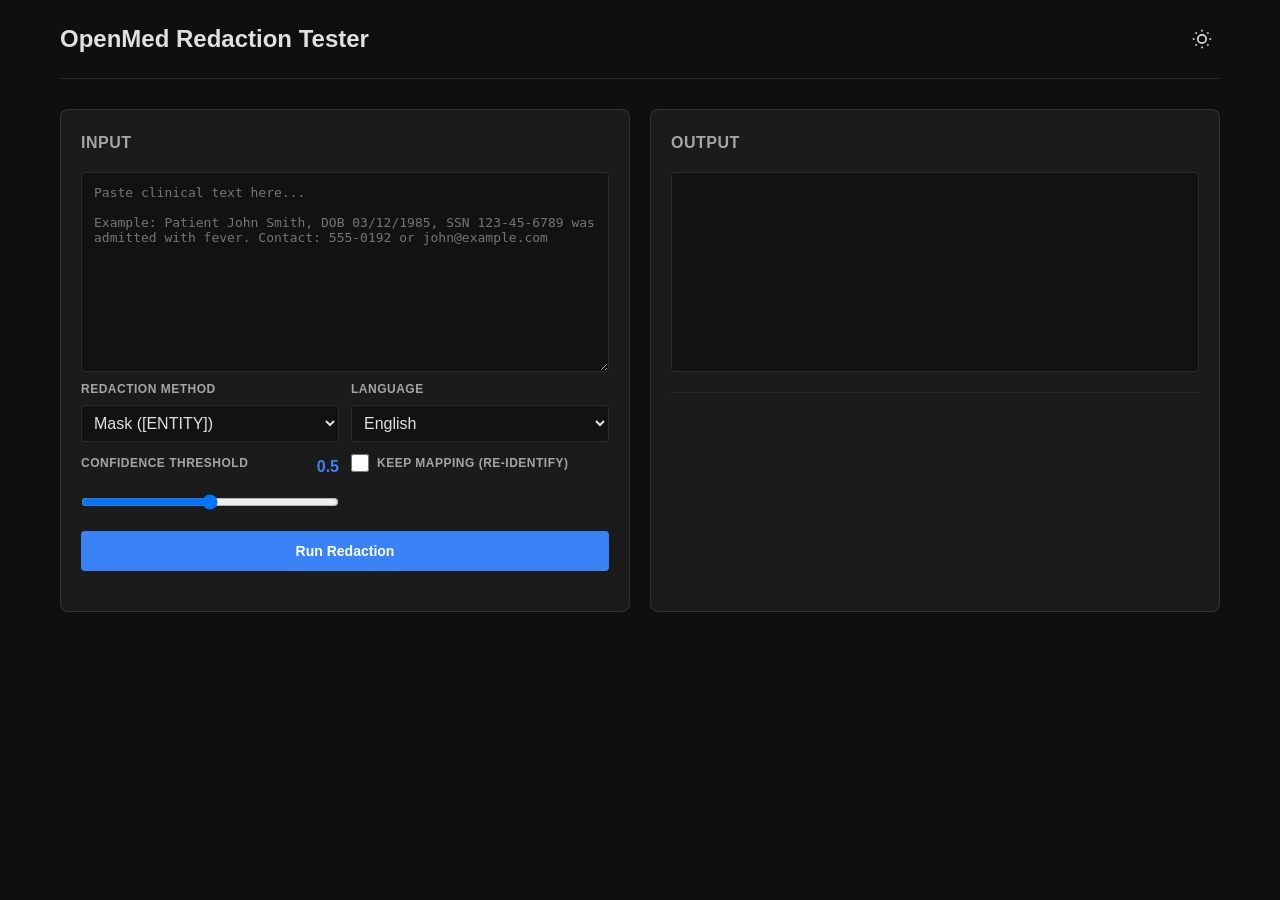
<file: examples/redaction_tester/index.html>
<!doctype html>
<html lang="en">
  <head>
    <meta charset="utf-8" />
    <meta name="viewport" content="width=device-width, initial-scale=1" />
    <title>OpenMed Redaction Tester</title>
    <style>
      * {
        margin: 0;
        padding: 0;
        box-sizing: border-box;
      }

      body {
        font-family: -apple-system, BlinkMacSystemFont, "Segoe UI", Roboto, sans-serif;
        background: #0f0f0f;
        color: #e0e0e0;
        line-height: 1.6;
      }

      body[data-theme="light"] {
        background: #fafafa;
        color: #333;
      }

      .container {
        max-width: 1200px;
        margin: 0 auto;
        padding: 20px;
      }

      header {
        display: flex;
        justify-content: space-between;
        align-items: center;
        margin-bottom: 30px;
        padding-bottom: 20px;
        border-bottom: 1px solid rgba(255, 255, 255, 0.1);
      }

      body[data-theme="light"] header {
        border-bottom-color: rgba(0, 0, 0, 0.1);
      }

      h1 {
        font-size: 24px;
        font-weight: 600;
      }

      .theme-toggle {
        background: none;
        border: none;
        color: inherit;
        cursor: pointer;
        padding: 8px;
        display: flex;
        align-items: center;
        justify-content: center;
        border-radius: 4px;
        transition: background 0.2s;
      }

      .theme-toggle:hover {
        background: rgba(255, 255, 255, 0.1);
      }

      body[data-theme="light"] .theme-toggle:hover {
        background: rgba(0, 0, 0, 0.1);
      }

      .error-banner {
        display: none;
        background: #dc2626;
        color: white;
        padding: 12px 16px;
        border-radius: 4px;
        margin-bottom: 20px;
        font-size: 14px;
      }

      .error-banner.show {
        display: block;
      }

      .layout {
        display: grid;
        grid-template-columns: 1fr 1fr;
        gap: 20px;
        margin-bottom: 30px;
      }

      @media (max-width: 768px) {
        .layout {
          grid-template-columns: 1fr;
        }
      }

      .panel {
        background: rgba(255, 255, 255, 0.05);
        border: 1px solid rgba(255, 255, 255, 0.1);
        border-radius: 8px;
        padding: 20px;
      }

      body[data-theme="light"] .panel {
        background: rgba(0, 0, 0, 0.02);
        border-color: rgba(0, 0, 0, 0.1);
      }

      .panel h2 {
        font-size: 16px;
        font-weight: 600;
        margin-bottom: 16px;
        text-transform: uppercase;
        letter-spacing: 0.5px;
        opacity: 0.7;
      }

      textarea {
        width: 100%;
        min-height: 200px;
        background: rgba(0, 0, 0, 0.3);
        border: 1px solid rgba(255, 255, 255, 0.1);
        border-radius: 4px;
        padding: 12px;
        color: inherit;
        font-family: monospace;
        font-size: 13px;
        resize: vertical;
      }

      body[data-theme="light"] textarea {
        background: rgba(0, 0, 0, 0.02);
        border-color: rgba(0, 0, 0, 0.1);
      }

      textarea:focus {
        outline: none;
        border-color: #3b82f6;
      }

      .output-box {
        min-height: 200px;
        background: rgba(0, 0, 0, 0.3);
        border: 1px solid rgba(255, 255, 255, 0.1);
        border-radius: 4px;
        padding: 12px;
        font-family: monospace;
        font-size: 13px;
        line-height: 1.6;
        word-break: break-word;
      }

      body[data-theme="light"] .output-box {
        background: rgba(0, 0, 0, 0.02);
        border-color: rgba(0, 0, 0, 0.1);
      }

      .redaction {
        background: rgba(239, 68, 68, 0.3);
        padding: 2px 4px;
        border-radius: 2px;
        cursor: help;
        border-bottom: 2px solid #ef4444;
      }

      .redaction:hover {
        background: rgba(239, 68, 68, 0.5);
      }

      .controls {
        display: grid;
        grid-template-columns: 1fr 1fr;
        gap: 12px;
        margin-bottom: 20px;
      }

      .control-group {
        display: flex;
        flex-direction: column;
      }

      label {
        font-size: 12px;
        font-weight: 600;
        text-transform: uppercase;
        letter-spacing: 0.5px;
        margin-bottom: 6px;
        opacity: 0.7;
      }

      select,
      input[type="range"],
      input[type="checkbox"] {
        padding: 8px;
        background: rgba(0, 0, 0, 0.3);
        border: 1px solid rgba(255, 255, 255, 0.1);
        border-radius: 4px;
        color: inherit;
        font: inherit;
      }

      body[data-theme="light"] select,
      body[data-theme="light"] input[type="range"],
      body[data-theme="light"] input[type="checkbox"] {
        background: rgba(0, 0, 0, 0.02);
        border-color: rgba(0, 0, 0, 0.1);
      }

      select:focus,
      input[type="range"]:focus {
        outline: none;
        border-color: #3b82f6;
      }

      .checkbox-group {
        display: flex;
        align-items: center;
        gap: 8px;
      }

      .checkbox-group input[type="checkbox"] {
        width: 18px;
        height: 18px;
        cursor: pointer;
      }

      .range-label {
        display: flex;
        justify-content: space-between;
        align-items: center;
        margin-bottom: 6px;
      }

      .range-value {
        font-weight: 600;
        color: #3b82f6;
      }

      .run-button {
        grid-column: 1 / -1;
        padding: 12px 20px;
        background: #3b82f6;
        color: white;
        border: none;
        border-radius: 4px;
        font-size: 14px;
        font-weight: 600;
        cursor: pointer;
        transition: background 0.2s, opacity 0.2s;
      }

      .run-button:hover:not(:disabled) {
        background: #2563eb;
      }

      .run-button:disabled {
        opacity: 0.5;
        cursor: not-allowed;
      }

      .entity-table {
        width: 100%;
        border-collapse: collapse;
        font-size: 12px;
        margin-top: 12px;
      }

      .entity-table th {
        text-align: left;
        padding: 8px;
        background: rgba(255, 255, 255, 0.05);
        border-bottom: 1px solid rgba(255, 255, 255, 0.1);
        font-weight: 600;
        text-transform: uppercase;
        letter-spacing: 0.5px;
        font-size: 10px;
      }

      body[data-theme="light"] .entity-table th {
        background: rgba(0, 0, 0, 0.05);
        border-bottom-color: rgba(0, 0, 0, 0.1);
      }

      .entity-table td {
        padding: 8px;
        border-bottom: 1px solid rgba(255, 255, 255, 0.05);
      }

      body[data-theme="light"] .entity-table td {
        border-bottom-color: rgba(0, 0, 0, 0.05);
      }

      .entity-label {
        background: rgba(59, 130, 246, 0.2);
        padding: 2px 6px;
        border-radius: 2px;
        font-weight: 600;
      }

      .stats {
        margin-top: 20px;
        padding-top: 20px;
        border-top: 1px solid rgba(255, 255, 255, 0.1);
        font-size: 12px;
        opacity: 0.7;
      }

      body[data-theme="light"] .stats {
        border-top-color: rgba(0, 0, 0, 0.1);
      }

      .stat-row {
        display: flex;
        justify-content: space-between;
        margin-bottom: 4px;
      }

      .stat-label {
        opacity: 0.7;
      }

      .stat-value {
        font-weight: 600;
        font-family: monospace;
      }
    </style>
  </head>
  <body data-theme="dark">
    <div class="container">
      <header>
        <h1>OpenMed Redaction Tester</h1>
        <button class="theme-toggle" id="themeToggle" aria-label="Toggle theme" title="Toggle theme">
          <svg width="20" height="20" viewBox="0 0 24 24" fill="none" stroke="currentColor" stroke-width="2">
            <circle cx="12" cy="12" r="5"></circle>
            <line x1="12" y1="1" x2="12" y2="3"></line>
            <line x1="12" y1="21" x2="12" y2="23"></line>
            <line x1="4.22" y1="4.22" x2="5.64" y2="5.64"></line>
            <line x1="18.36" y1="18.36" x2="19.78" y2="19.78"></line>
            <line x1="1" y1="12" x2="3" y2="12"></line>
            <line x1="21" y1="12" x2="23" y2="12"></line>
            <line x1="4.22" y1="19.78" x2="5.64" y2="18.36"></line>
            <line x1="18.36" y1="5.64" x2="19.78" y2="4.22"></line>
          </svg>
        </button>
      </header>

      <div id="errorBanner" class="error-banner"></div>

      <div class="layout">
        <div class="panel">
          <h2>Input</h2>
          <textarea id="inputText" placeholder="Paste clinical text here...&#10;&#10;Example: Patient John Smith, DOB 03/12/1985, SSN 123-45-6789 called from 555-0192..."></textarea>

          <div class="controls">
            <div class="control-group">
              <label for="method">Redaction Method</label>
              <select id="method">
                <option value="mask">Mask ([ENTITY])</option>
                <option value="remove">Remove</option>
                <option value="replace">Replace (synthetic)</option>
                <option value="hash">Hash</option>
                <option value="shift_dates">Shift Dates</option>
              </select>
            </div>

            <div class="control-group">
              <label for="language">Language</label>
              <select id="language">
                <option value="en">English</option>
                <option value="fr">Français</option>
                <option value="de">Deutsch</option>
                <option value="it">Italiano</option>
                <option value="es">Español</option>
                <option value="nl">Nederlands</option>
                <option value="hi">हिन्दी</option>
                <option value="te">తెలుగు</option>
              </select>
            </div>

            <div class="control-group">
              <div class="range-label">
                <label for="threshold">Confidence Threshold</label>
                <span class="range-value" id="thresholdValue">0.5</span>
              </div>
              <input type="range" id="threshold" min="0" max="1" step="0.05" value="0.5" />
            </div>

            <div class="control-group">
              <div class="checkbox-group">
                <input type="checkbox" id="keepMapping" />
                <label for="keepMapping" style="margin-bottom: 0">Keep Mapping (re-identify)</label>
              </div>
            </div>

            <button class="run-button" id="runButton">Run Redaction</button>
          </div>
        </div>

        <div class="panel">
          <h2>Output</h2>
          <div class="output-box" id="outputText"></div>
          <table class="entity-table" id="entityTable" style="display: none">
            <thead>
              <tr>
                <th>Entity Type</th>
                <th>Text</th>
                <th>Confidence</th>
              </tr>
            </thead>
            <tbody id="entityTableBody"></tbody>
          </table>
          <div class="stats" id="stats"></div>
        </div>
      </div>
    </div>

    <script>
      const state = {
        busy: false,
        lastResult: null,
        theme: getSavedTheme(),
      };

      const els = {
        themeToggle: document.querySelector("#themeToggle"),
        inputText: document.querySelector("#inputText"),
        outputText: document.querySelector("#outputText"),
        method: document.querySelector("#method"),
        threshold: document.querySelector("#threshold"),
        thresholdValue: document.querySelector("#thresholdValue"),
        language: document.querySelector("#language"),
        keepMapping: document.querySelector("#keepMapping"),
        runButton: document.querySelector("#runButton"),
        entityTable: document.querySelector("#entityTable"),
        entityTableBody: document.querySelector("#entityTableBody"),
        errorBanner: document.querySelector("#errorBanner"),
        stats: document.querySelector("#stats"),
      };

      // Theme management
      function getSavedTheme() {
        try {
          const saved = localStorage.getItem("openmed-tester-theme");
          return saved === "light" || saved === "dark" ? saved : "dark";
        } catch {
          return "dark";
        }
      }

      function setTheme(theme) {
        state.theme = theme;
        document.documentElement.dataset.theme = theme;
        try {
          localStorage.setItem("openmed-tester-theme", theme);
        } catch {}
      }

      function toggleTheme() {
        setTheme(state.theme === "dark" ? "light" : "dark");
      }

      // Utilities
      const escapeHtml = (str) =>
        str
          .replaceAll("&", "&amp;")
          .replaceAll("<", "&lt;")
          .replaceAll(">", "&gt;")
          .replaceAll('"', "&quot;")
          .replaceAll("'", "&#39;");

      function showError(message) {
        els.errorBanner.textContent = message;
        els.errorBanner.classList.add("show");
        setTimeout(() => els.errorBanner.classList.remove("show"), 5000);
      }

      // Entity rendering with highlights
      function renderEntitiesHighlight(text, entities = []) {
        if (!entities || entities.length === 0) {
          return escapeHtml(text);
        }

        const sorted = [...entities].sort((a, b) => a.start - b.start || b.end - a.end);
        let html = "";
        let cursor = 0;

        for (const entity of sorted) {
          if (entity.start < cursor || entity.end <= entity.start) continue;
          html += escapeHtml(text.slice(cursor, entity.start));
          const original = text.slice(entity.start, entity.end);
          const label = entity.label || "unknown";
          const confidence = entity.confidence || entity.score || 0;
          html += `<span class="redaction" title="${escapeHtml(label)} (${(confidence * 100).toFixed(0)}%)">${escapeHtml(original)}</span>`;
          cursor = entity.end;
        }

        html += escapeHtml(text.slice(cursor));
        return html;
      }

      // Run redaction
      async function runRedaction() {
        if (state.busy) return;

        const text = els.inputText.value.trim();
        if (!text) {
          showError("Please enter some text first");
          return;
        }

        state.busy = true;
        els.runButton.disabled = true;
        els.errorBanner.classList.remove("show");

        try {
          // Run both extract and deidentify in parallel
          const [extractRes, deidentifyRes] = await Promise.all([
            fetch("http://localhost:1248/pii/extract", {
              method: "POST",
              headers: { "Content-Type": "application/json" },
              body: JSON.stringify({
                text,
                confidence_threshold: parseFloat(els.threshold.value),
                lang: els.language.value,
                use_smart_merging: true,
              }),
            }),
            fetch("http://localhost:1248/pii/deidentify", {
              method: "POST",
              headers: { "Content-Type": "application/json" },
              body: JSON.stringify({
                text,
                method: els.method.value,
                confidence_threshold: parseFloat(els.threshold.value),
                lang: els.language.value,
                keep_mapping: els.keepMapping.checked,
                use_smart_merging: true,
              }),
            }),
          ]);

          if (!extractRes.ok || !deidentifyRes.ok) {
            throw new Error(`HTTP ${extractRes.status || deidentifyRes.status}`);
          }

          const extractData = await extractRes.json();
          const deidentifyData = await deidentifyRes.json();

          state.lastResult = { extractData, deidentifyData };

          // Render output
          const deidentText = deidentifyData.deidentified_text || text;
          const entities = extractData.entities || [];

          els.outputText.innerHTML = renderEntitiesHighlight(deidentText, entities);

          // Render entity table
          if (entities.length > 0) {
            els.entityTableBody.innerHTML = entities
              .map(
                (e) =>
                  `<tr>
                    <td><span class="entity-label">${escapeHtml(e.label || "unknown")}</span></td>
                    <td><code>${escapeHtml(e.text || text.slice(e.start, e.end))}</code></td>
                    <td>${((e.confidence || e.score || 0) * 100).toFixed(0)}%</td>
                  </tr>`
              )
              .join("");
            els.entityTable.style.display = "table";
          } else {
            els.entityTable.style.display = "none";
          }

          // Show stats
          els.stats.innerHTML = `
            <div class="stat-row">
              <span class="stat-label">Detected Entities:</span>
              <span class="stat-value">${entities.length}</span>
            </div>
            <div class="stat-row">
              <span class="stat-label">Input Length:</span>
              <span class="stat-value">${text.length} chars</span>
            </div>
            <div class="stat-row">
              <span class="stat-label">Output Length:</span>
              <span class="stat-value">${deidentText.length} chars</span>
            </div>
            ${
              els.keepMapping.checked && deidentifyData.mapping
                ? `<div class="stat-row">
                  <span class="stat-label">Mapping:</span>
                  <span class="stat-value">${Object.keys(deidentifyData.mapping).length} entries</span>
                </div>`
                : ""
            }
          `;

          // Show mapping if requested
          if (els.keepMapping.checked && deidentifyData.mapping) {
            const mappingHtml = `<details style="margin-top: 12px; padding-top: 12px; border-top: 1px solid rgba(255,255,255,0.1)">
              <summary style="cursor: pointer; opacity: 0.7">Show Re-identification Mapping</summary>
              <pre style="margin-top: 8px; font-size: 11px; overflow-x: auto">${escapeHtml(JSON.stringify(deidentifyData.mapping, null, 2))}</pre>
            </details>`;
            els.stats.innerHTML += mappingHtml;
          }
        } catch (error) {
          console.error(error);
          showError(`Error: ${error.message} — is the service running at http://localhost:1248?`);
        } finally {
          state.busy = false;
          els.runButton.disabled = false;
        }
      }

      // Event listeners
      els.themeToggle.addEventListener("click", toggleTheme);
      els.threshold.addEventListener("input", (e) => {
        els.thresholdValue.textContent = parseFloat(e.target.value).toFixed(2);
      });
      els.runButton.addEventListener("click", runRedaction);

      // Auto-run on text change (debounced)
      let autoRunTimeout;
      els.inputText.addEventListener("input", () => {
        clearTimeout(autoRunTimeout);
        autoRunTimeout = setTimeout(() => {
          if (els.inputText.value.length > 10 && !state.busy) {
            runRedaction();
          }
        }, 1000);
      });

      // Keyboard shortcut
      document.addEventListener("keydown", (e) => {
        if ((e.ctrlKey || e.metaKey) && e.key === "Enter") {
          runRedaction();
        }
      });

      // Init theme
      setTheme(state.theme);

      // Populate sample text
      els.inputText.placeholder =
        "Paste clinical text here...\n\nExample: Patient John Smith, DOB 03/12/1985, SSN 123-45-6789 was admitted with fever. Contact: 555-0192 or john@example.com";
    </script>
  </body>
</html>
</file>
